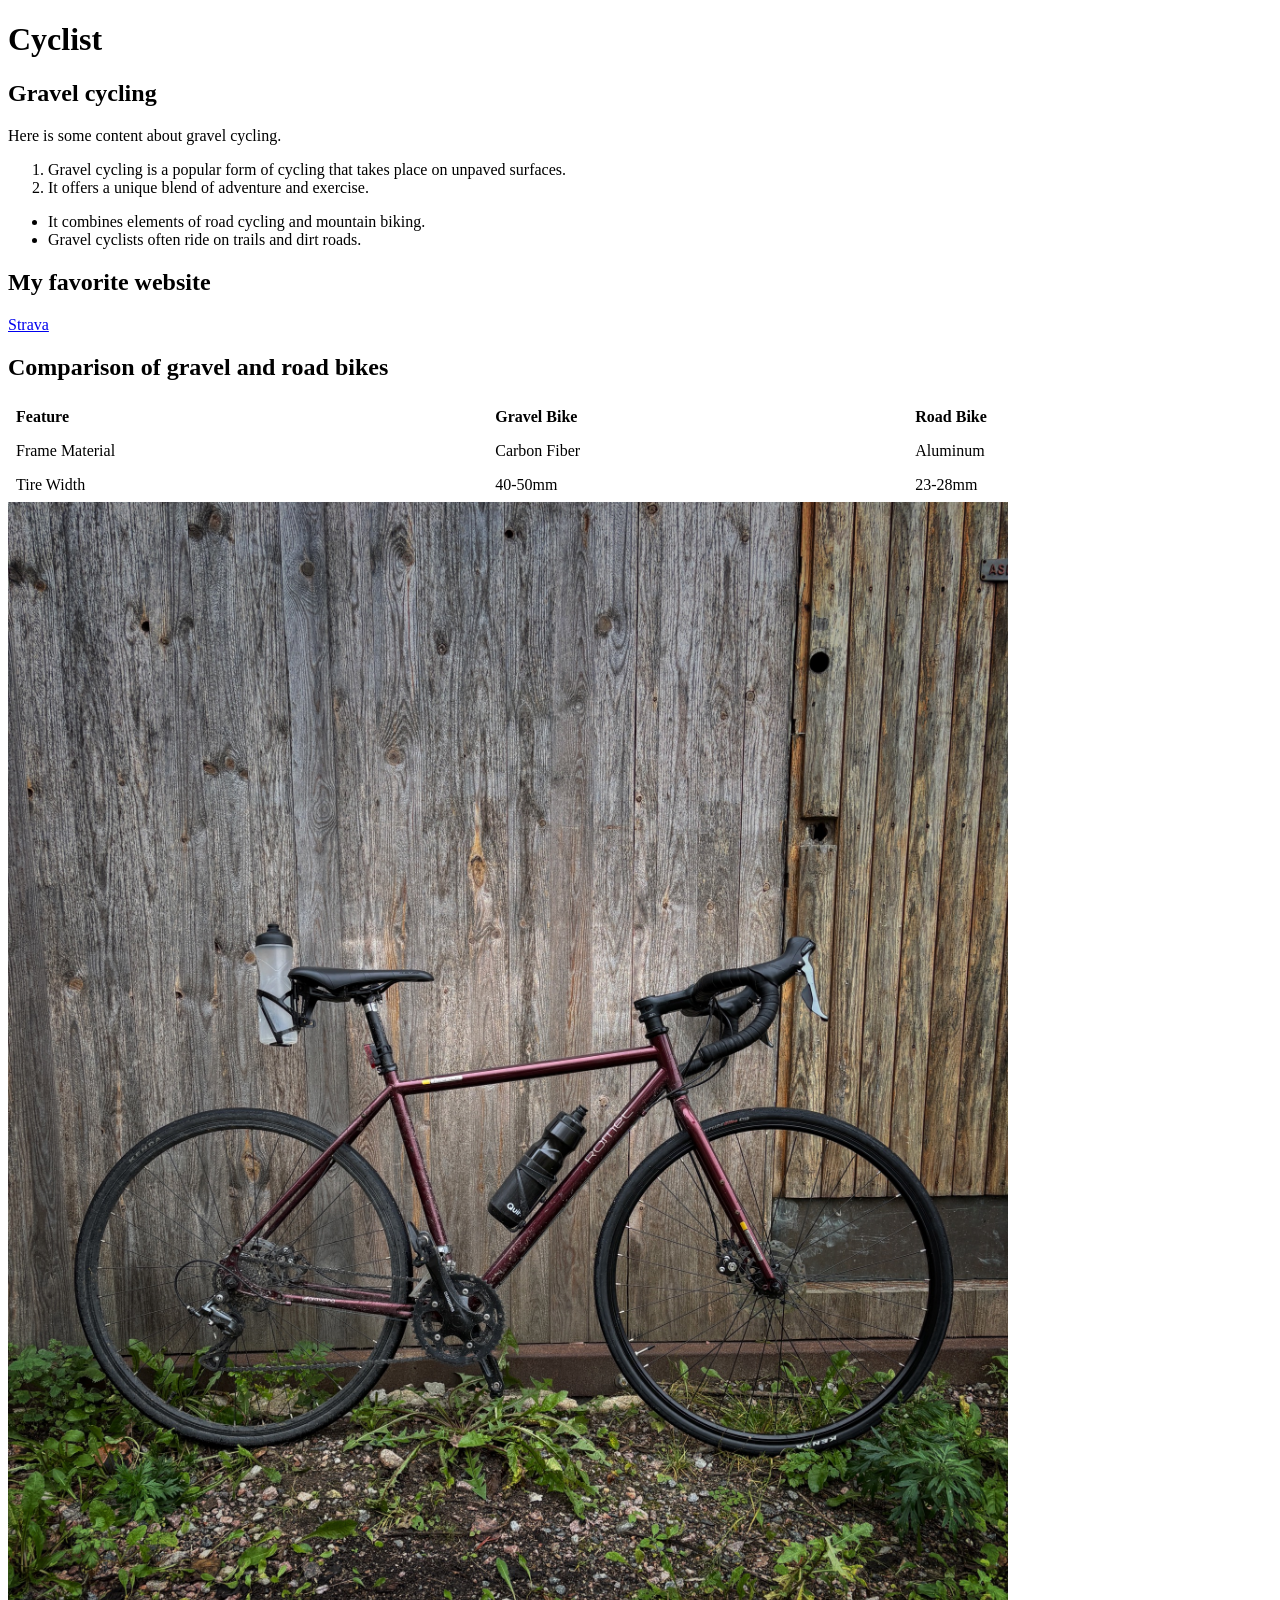
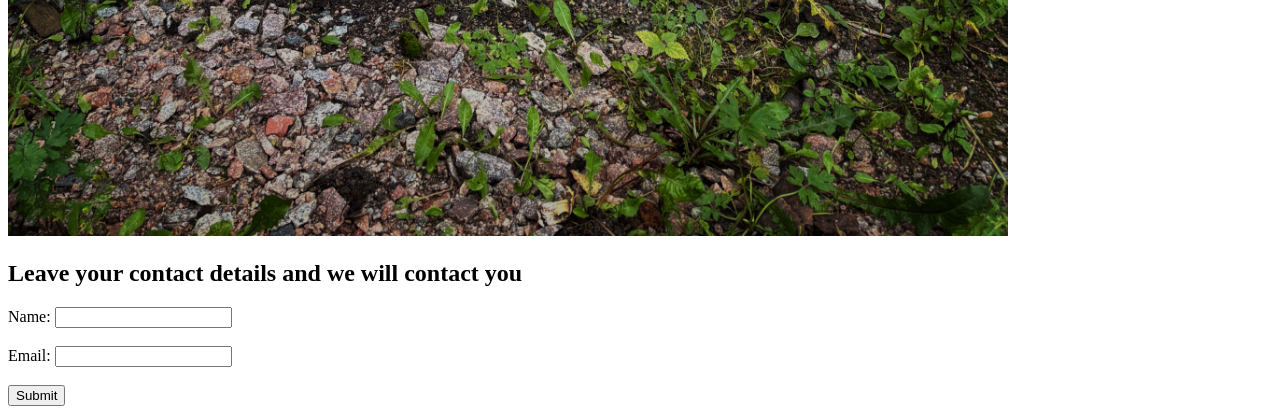
<file: WS_01/index.html>
<!DOCTYPE html>
<html lang="en">
<head>
    <meta charset="UTF-8">
    <meta name="viewport" content="width=device-width, initial-scale=1.0">
    <title>Document</title>
</head>
<body>
  <h1>Cyclist</h1>
  <h2>Gravel cycling</h2>
<p>Here is some content about gravel cycling.</p>
<ol>
    <li>Gravel cycling is a popular form of cycling that takes place on unpaved surfaces.</li>
    <li>It offers a unique blend of adventure and exercise.</li>
</ol>
<ul>
    <li>It combines elements of road cycling and mountain biking.</li>
    <li>Gravel cyclists often ride on trails and dirt roads.</li>
</ul>
<h2>My favorite website</h2>
<p><a href="https://www.strava.com/sports/cycling?utm_source=google&utm_medium=cpc&utm_campaign=&utm_term=strava&utm_content=Brand_Universal&gad_source=1&gad_campaignid=19513243177&gbraid=0AAAAADqMnhBLT_Kis2Fv-dVOvcWPURRJm&gclid=CjwKCAjw0fbWBhBkEiwAwJuQ8efDrOZTyRPo22bMWWx5dCBSoQ58jeVVEqw2ToCwZqdL-88JFl5PYhoCfvkQAvD_BwE" target="_blank">Strava</a></p>
<h2>Comparison of gravel and road bikes</h2>
<table style="border-collapse: collapse; width: 100%;">
    <tr>
        <th style="padding: 8px; text-align: left;">Feature</th>
        <th style="padding: 8px; text-align: left;">Gravel Bike</th>
        <th style="padding: 8px; text-align: left;">Road Bike</th>
    </tr>
    <tr>
        <td style="padding: 8px;">Frame Material</td>
        <td style="padding: 8px;">Carbon Fiber</td>
        <td style="padding: 8px;">Aluminum</td>
    </tr>
    <tr>
        <td style="padding: 8px;">Tire Width</td>
        <td style="padding: 8px;">40-50mm</td>
        <td style="padding: 8px;">23-28mm</td>
    </tr>
</table>
<img src="Mun%20py%C3%B6r%C3%A4.jpg" alt="A gravel bicycle on an unpaved route, illustrating cycling on trails and dirt roads." style="width: 100%; max-width: 1000px; height: auto;">
<h2>Leave your contact details and we will contact you</h2>
<form>
    <label for="name">Name:</label>
    <input type="text" id="name" name="name"><br><br>
    <label for="email">Email:</label>
    <input type="email" id="email" name="email"><br><br>
    <input type="submit" value="Submit">
    </form>
</body>
</html>
</file>
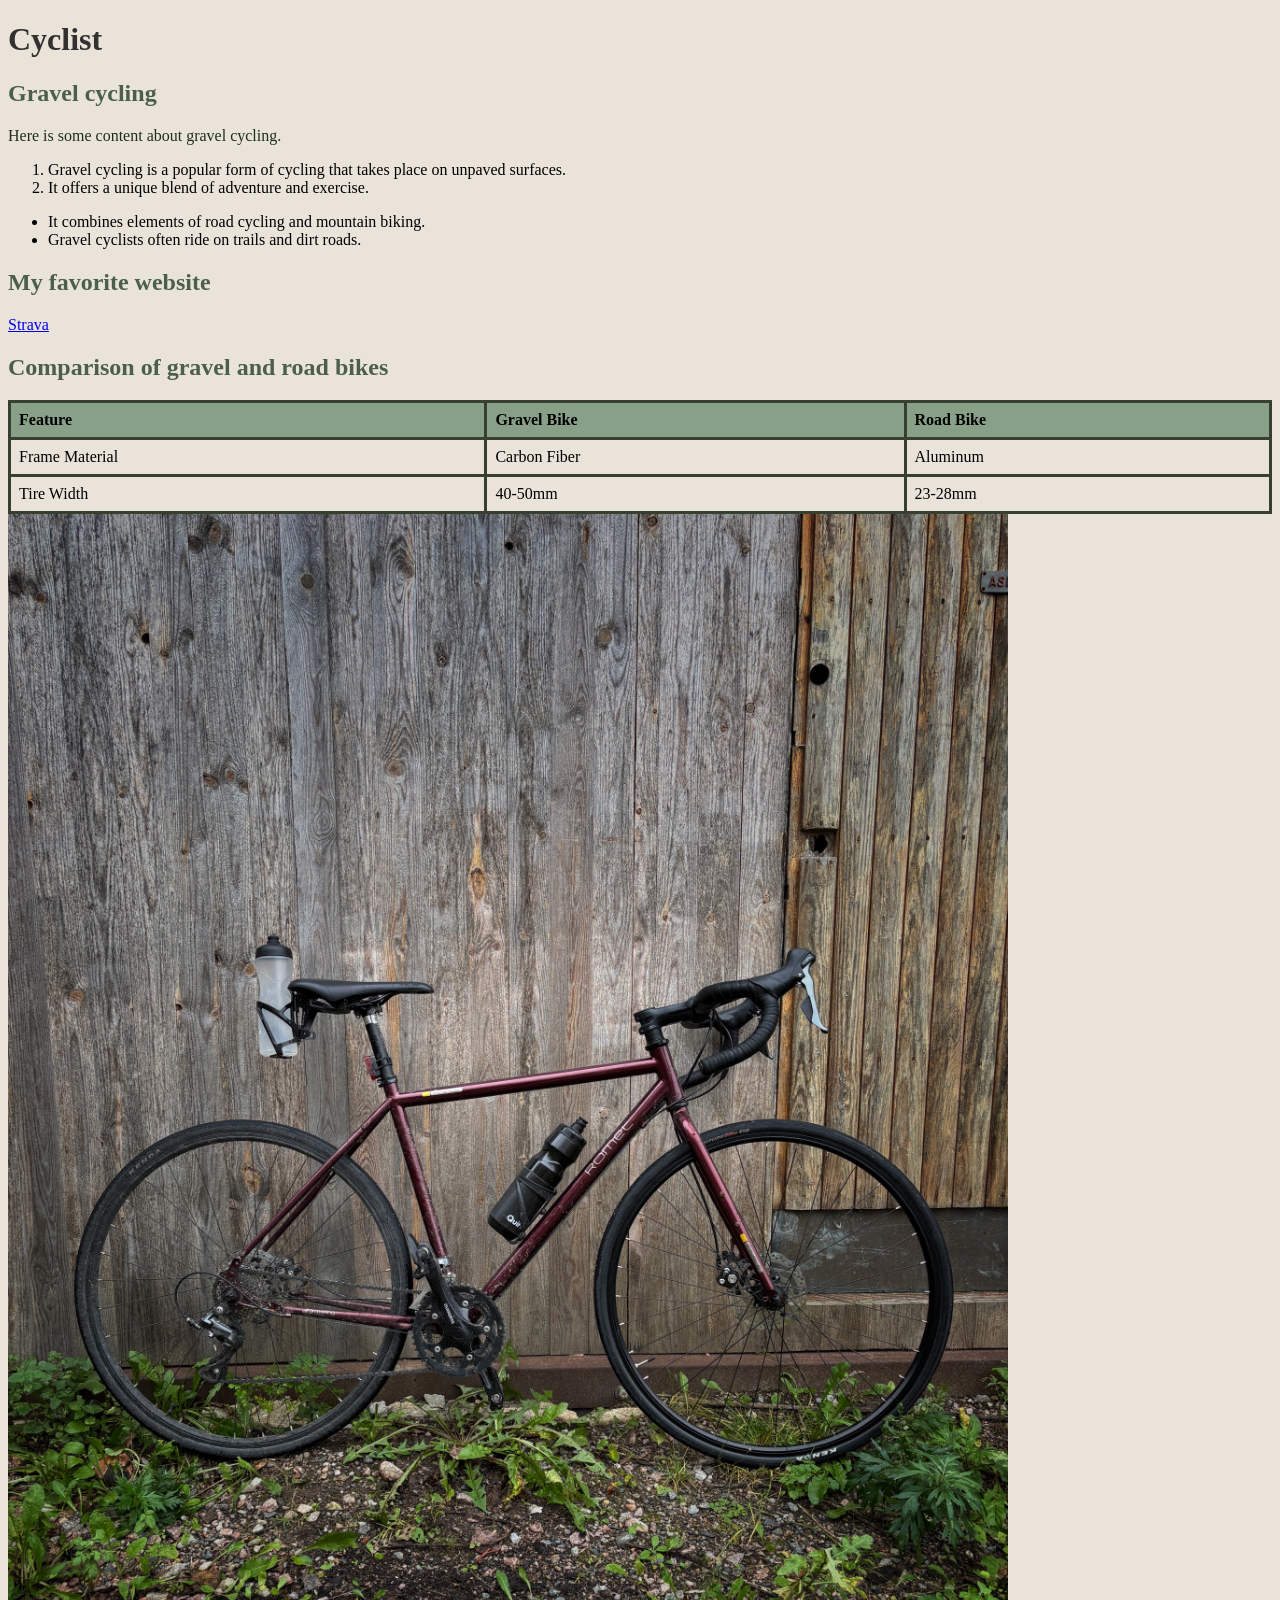
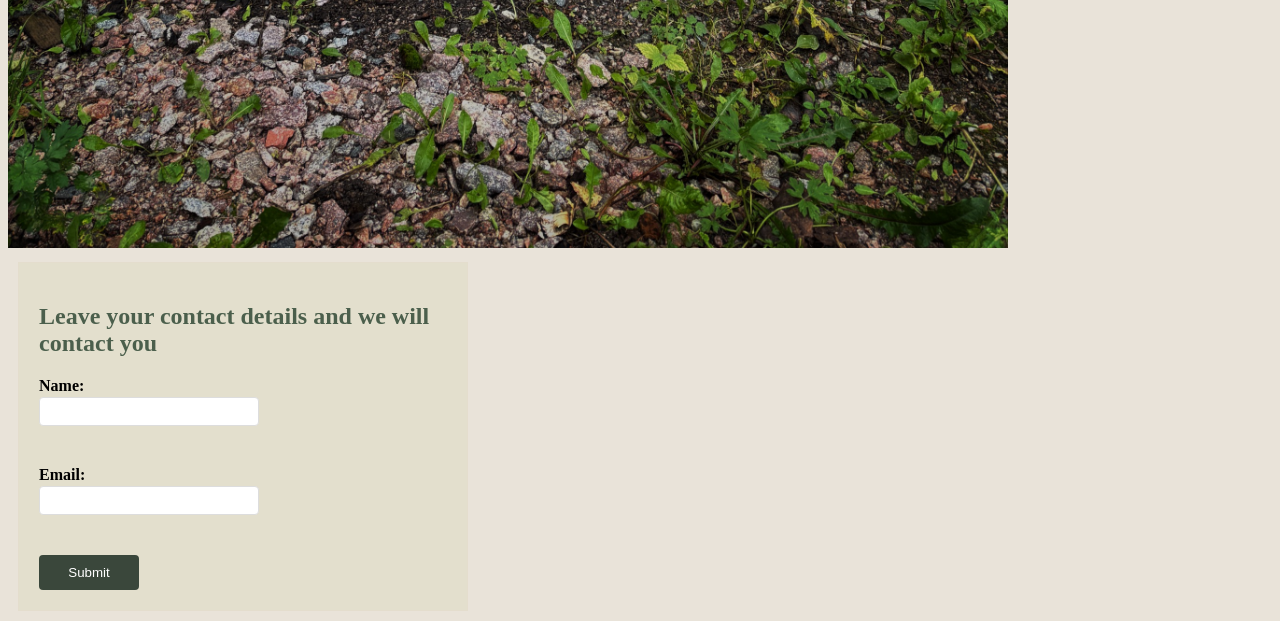
<file: WS_02/index.html>
<!DOCTYPE html>
<html lang="en">
<head>
    <meta charset="UTF-8">
    <meta name="viewport" content="width=device-width, initial-scale=1.0">
    <title>Document</title>
        <link rel="stylesheet" href="styles.css">
    <style>
        h2 {
            color: rgb(75, 95, 76);
        }
    </style>
</head>
<body>
  <h1 style="color: rgb(51, 48, 48);">Cyclist</h1>
  <h2>Gravel cycling</h2>
<p>Here is some content about gravel cycling.</p>
<ol>
    <li>Gravel cycling is a popular form of cycling that takes place on unpaved surfaces.</li>
    <li>It offers a unique blend of adventure and exercise.</li>
</ol>
<ul>
    <li>It combines elements of road cycling and mountain biking.</li>
    <li>Gravel cyclists often ride on trails and dirt roads.</li>
</ul>
<h2>My favorite website</h2>
<p><a href="https://www.strava.com/sports/cycling?utm_source=google&utm_medium=cpc&utm_campaign=&utm_term=strava&utm_content=Brand_Universal&gad_source=1&gad_campaignid=19513243177&gbraid=0AAAAADqMnhBLT_Kis2Fv-dVOvcWPURRJm&gclid=CjwKCAjw0fbWBhBkEiwAwJuQ8efDrOZTyRPo22bMWWx5dCBSoQ58jeVVEqw2ToCwZqdL-88JFl5PYhoCfvkQAvD_BwE" target="_blank">Strava</a></p>
<h2>Comparison of gravel and road bikes</h2>
<table style="border-collapse: collapse; width: 100%;">
    <tr>
        <th style="padding: 8px; text-align: left;">Feature</th>
        <th style="padding: 8px; text-align: left;">Gravel Bike</th>
        <th style="padding: 8px; text-align: left;">Road Bike</th>
    </tr>
    <tr>
        <td style="padding: 8px;">Frame Material</td>
        <td style="padding: 8px;">Carbon Fiber</td>
        <td style="padding: 8px;">Aluminum</td>
    </tr>
    <tr>
        <td style="padding: 8px;">Tire Width</td>
        <td style="padding: 8px;">40-50mm</td>
        <td style="padding: 8px;">23-28mm</td>
    </tr>
</table>
<img src="Mun%20py%C3%B6r%C3%A4.jpg" alt="A gravel bicycle on an unpaved route, illustrating cycling on trails and dirt roads." style="width: 100%; max-width: 1000px; height: auto;">
<div class="content-box">
    <h2>Leave your contact details and we will contact you</h2>
    <form>
        <label for="name">Name:</label>
        <input type="text" id="name" name="name"><br><br>
        <label for="email">Email:</label>
        <input type="email" id="email" name="email"><br><br>
        <input type="submit" value="Submit">
    </form>
</div>
</body>
</html>
</file>
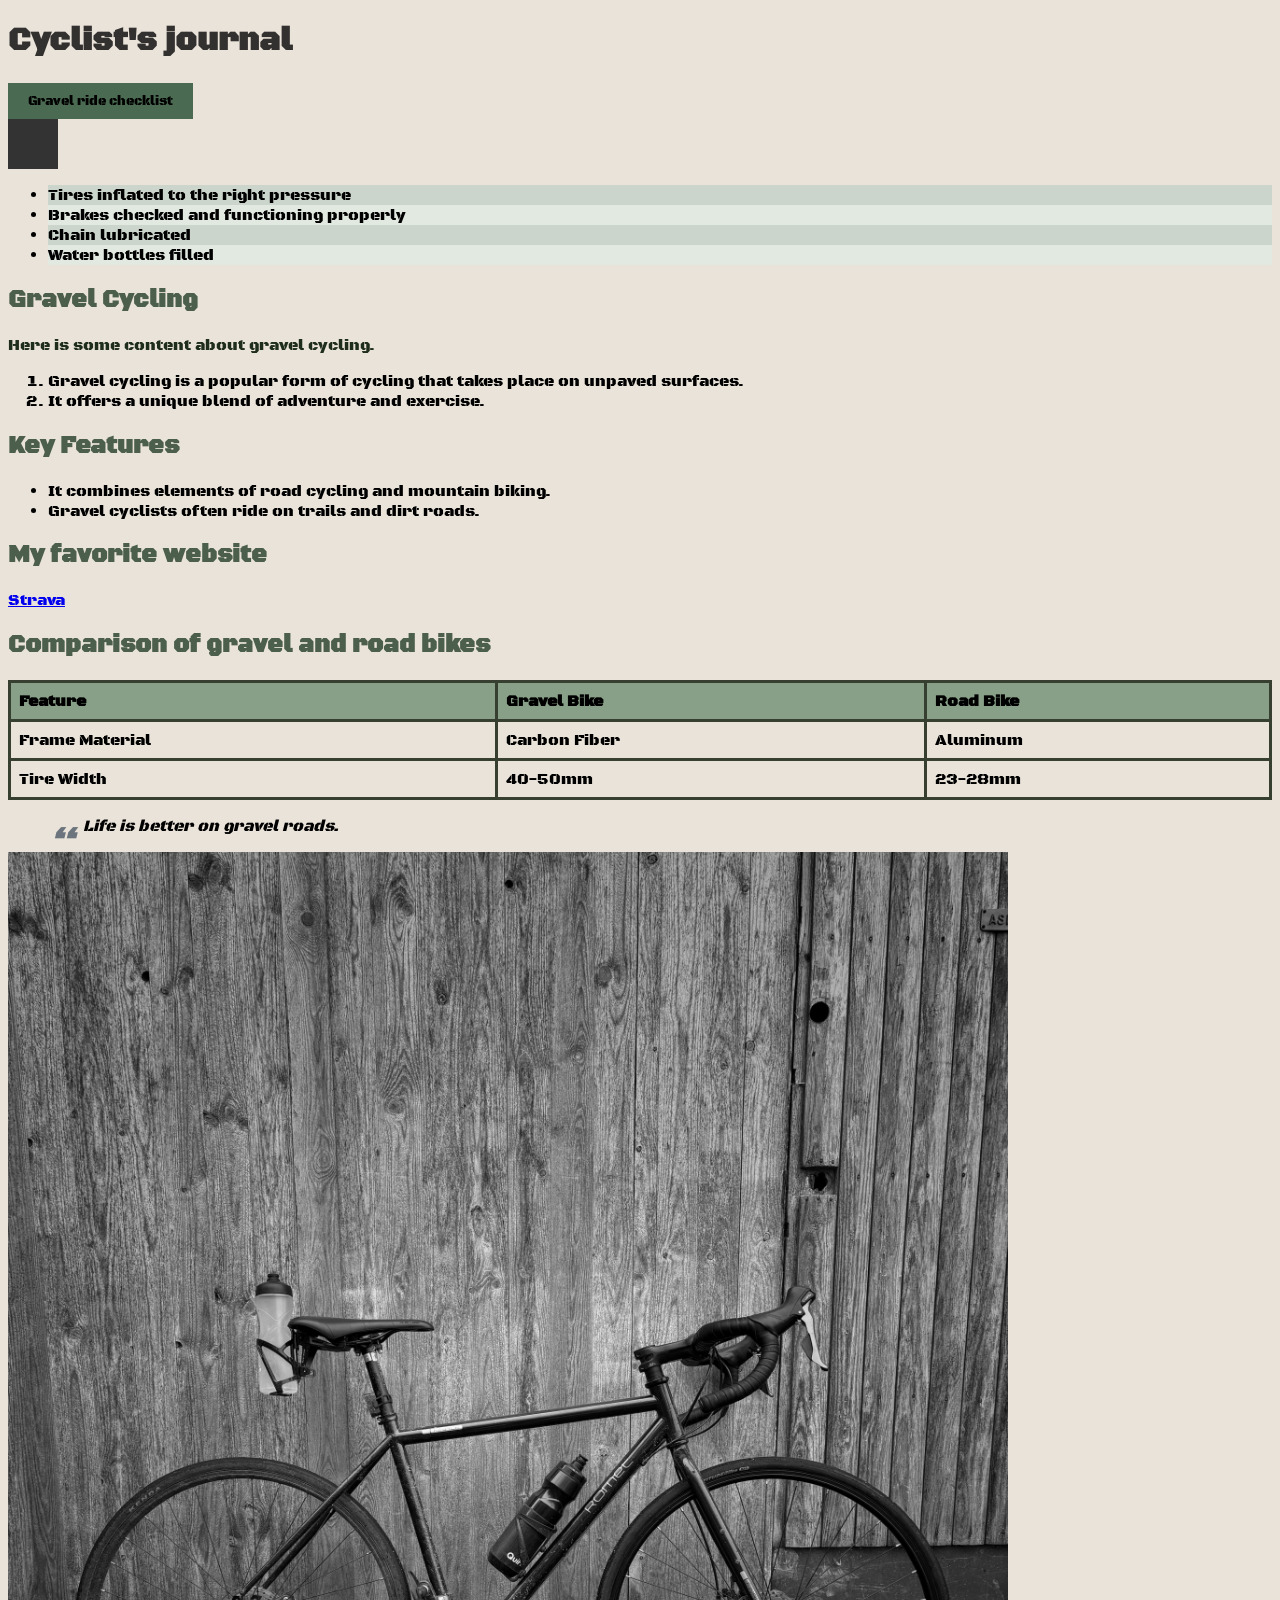
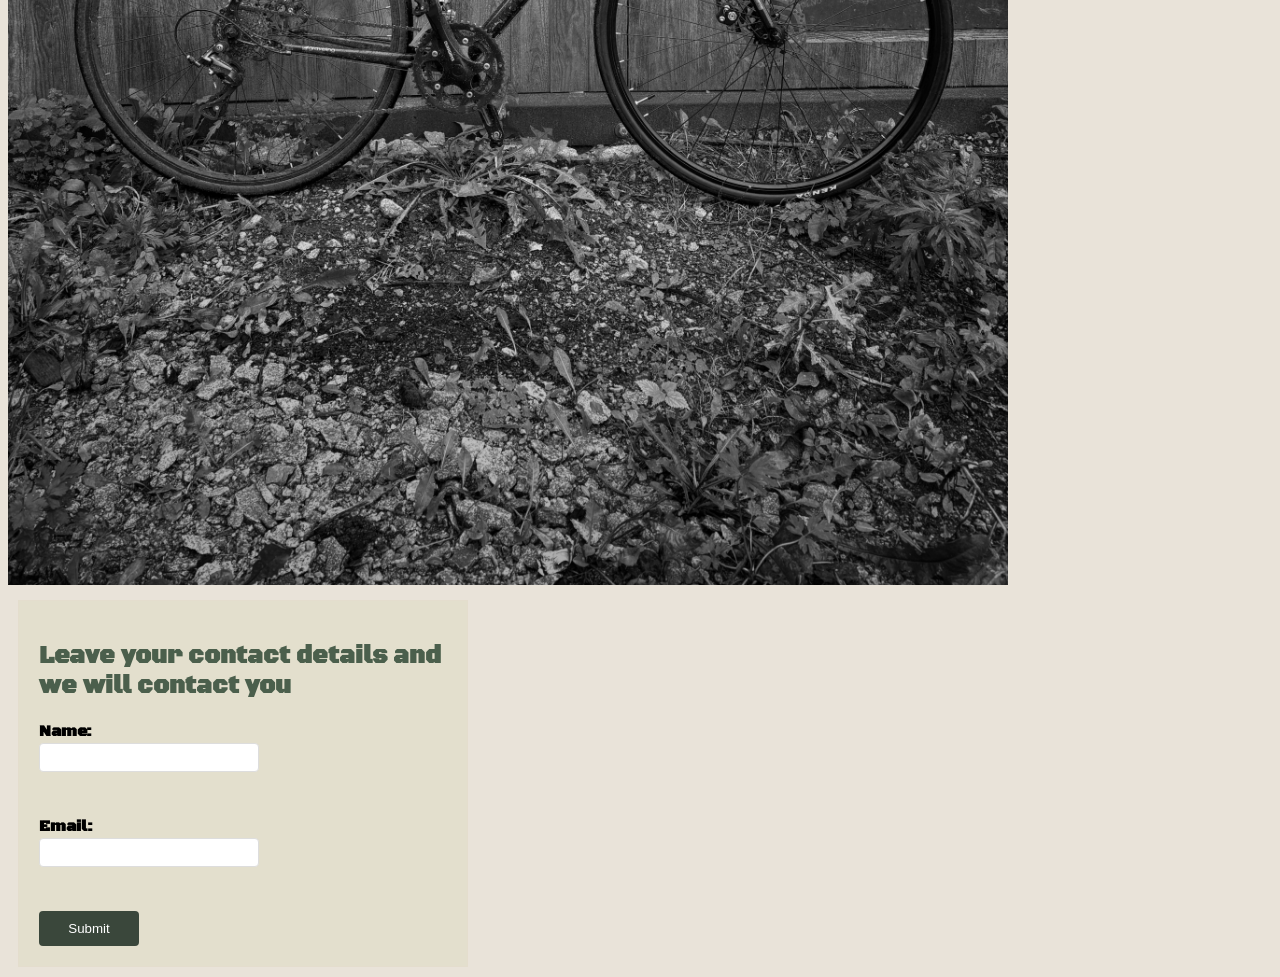
<file: WS_03/index.html>
<!DOCTYPE html>
<html lang="en">
<head>
    <meta charset="UTF-8">
    <meta name="viewport" content="width=device-width, initial-scale=1.0">
    <title>Document</title>
    <link rel="preconnect" href="https://fonts.googleapis.com">
<link rel="preconnect" href="https://fonts.gstatic.com" crossorigin>
<link href="https://fonts.googleapis.com/css2?family=Black+Ops+One&display=swap" rel="stylesheet">
        <link rel="stylesheet" href="styles.css">
    <style>
        h2 {
            color: rgb(75, 95, 76);
        }
    </style>
</head>
<body>
  <h1 style="color: rgb(51, 48, 48);">Cyclist's journal</h1>
      <button class="transition-button">Gravel ride checklist</button>
    <div class="animation-box"></div>
    <ul class="pseudo-list">
        <li>Tires inflated to the right pressure</li>
        <li>Brakes checked and functioning properly</li>
        <li>Chain lubricated</li>
        <li>Water bottles filled</li>
      </ul>
  <h2>Gravel Cycling</h2>
<p>Here is some content about gravel cycling.</p>
<ol>
    <li>Gravel cycling is a popular form of cycling that takes place on unpaved surfaces.</li>
    <li>It offers a unique blend of adventure and exercise.</li>
</ol>
<h2>Key Features</h2>
<ul>
    <li>It combines elements of road cycling and mountain biking.</li>
    <li>Gravel cyclists often ride on trails and dirt roads.</li>
</ul>
<h2>My favorite website</h2>
<p><a href="https://www.strava.com/sports/cycling?utm_source=google&utm_medium=cpc&utm_campaign=&utm_term=strava&utm_content=Brand_Universal&gad_source=1&gad_campaignid=19513243177&gbraid=0AAAAADqMnhBLT_Kis2Fv-dVOvcWPURRJm&gclid=CjwKCAjw0fbWBhBkEiwAwJuQ8efDrOZTyRPo22bMWWx5dCBSoQ58jeVVEqw2ToCwZqdL-88JFl5PYhoCfvkQAvD_BwE" target="_blank">Strava</a></p>
<h2>Comparison of gravel and road bikes</h2>
<table style="border-collapse: collapse; width: 100%;">
    <tr>
        <th style="padding: 8px; text-align: left;">Feature</th>
        <th style="padding: 8px; text-align: left;">Gravel Bike</th>
        <th style="padding: 8px; text-align: left;">Road Bike</th>
    </tr>
    <tr>
        <td style="padding: 8px;">Frame Material</td>
        <td style="padding: 8px;">Carbon Fiber</td>
        <td style="padding: 8px;">Aluminum</td>
    </tr>
    <tr>
        <td style="padding: 8px;">Tire Width</td>
        <td style="padding: 8px;">40-50mm</td>
        <td style="padding: 8px;">23-28mm</td>
    </tr>
</table>
<blockquote class="quote">
        Life is better on gravel roads.
      </blockquote>
<img src="Mun%20py%C3%B6r%C3%A4.jpg" alt="A gravel bicycle on an unpaved route, illustrating cycling on trails and dirt roads." class="filter-image" style="width: 100%; max-width: 1000px; height: auto;">
<div class="content-box">
    <h2>Leave your contact details and we will contact you</h2>
    <form>
        <label for="name">Name:</label>
        <input type="text" id="name" name="name"><br><br>
        <label for="email">Email:</label>
        <input type="email" id="email" name="email"><br><br>
        <input type="submit" value="Submit">
    </form>
</div>
</body>
</html>
</file>
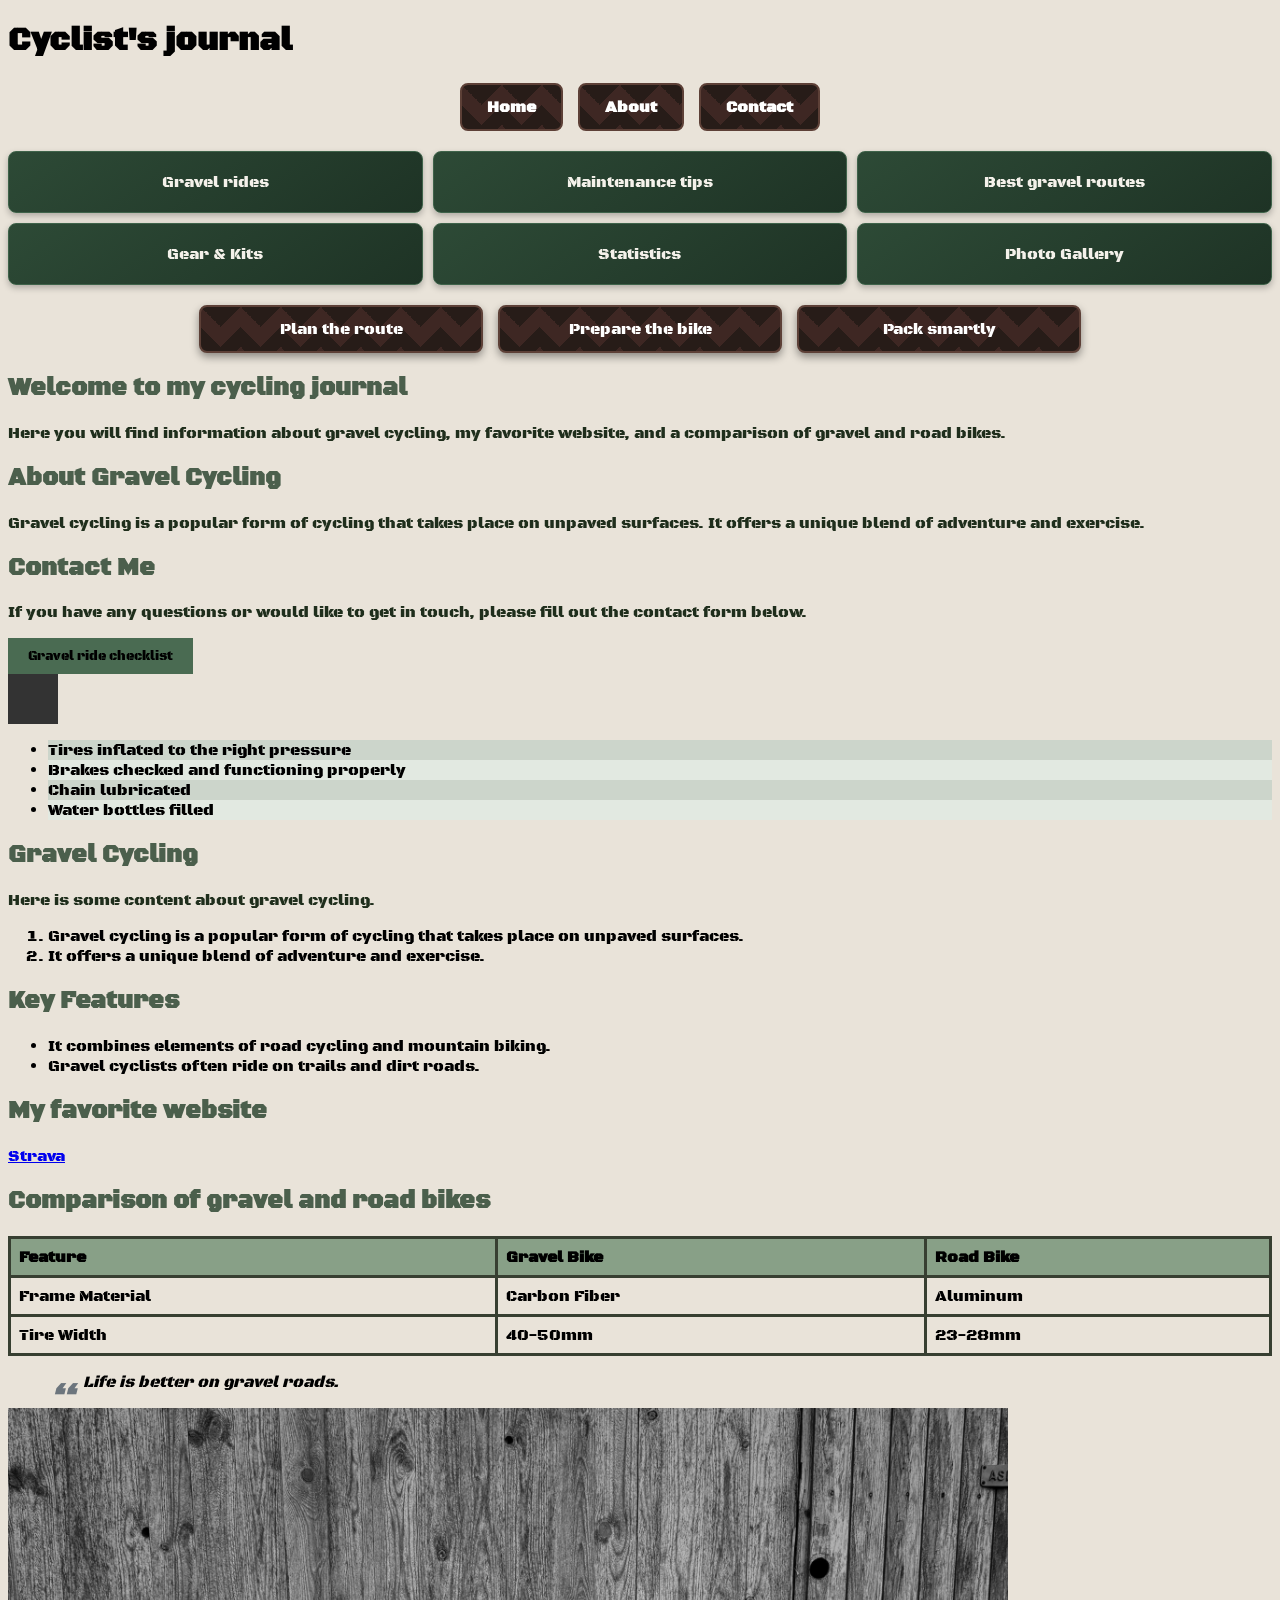
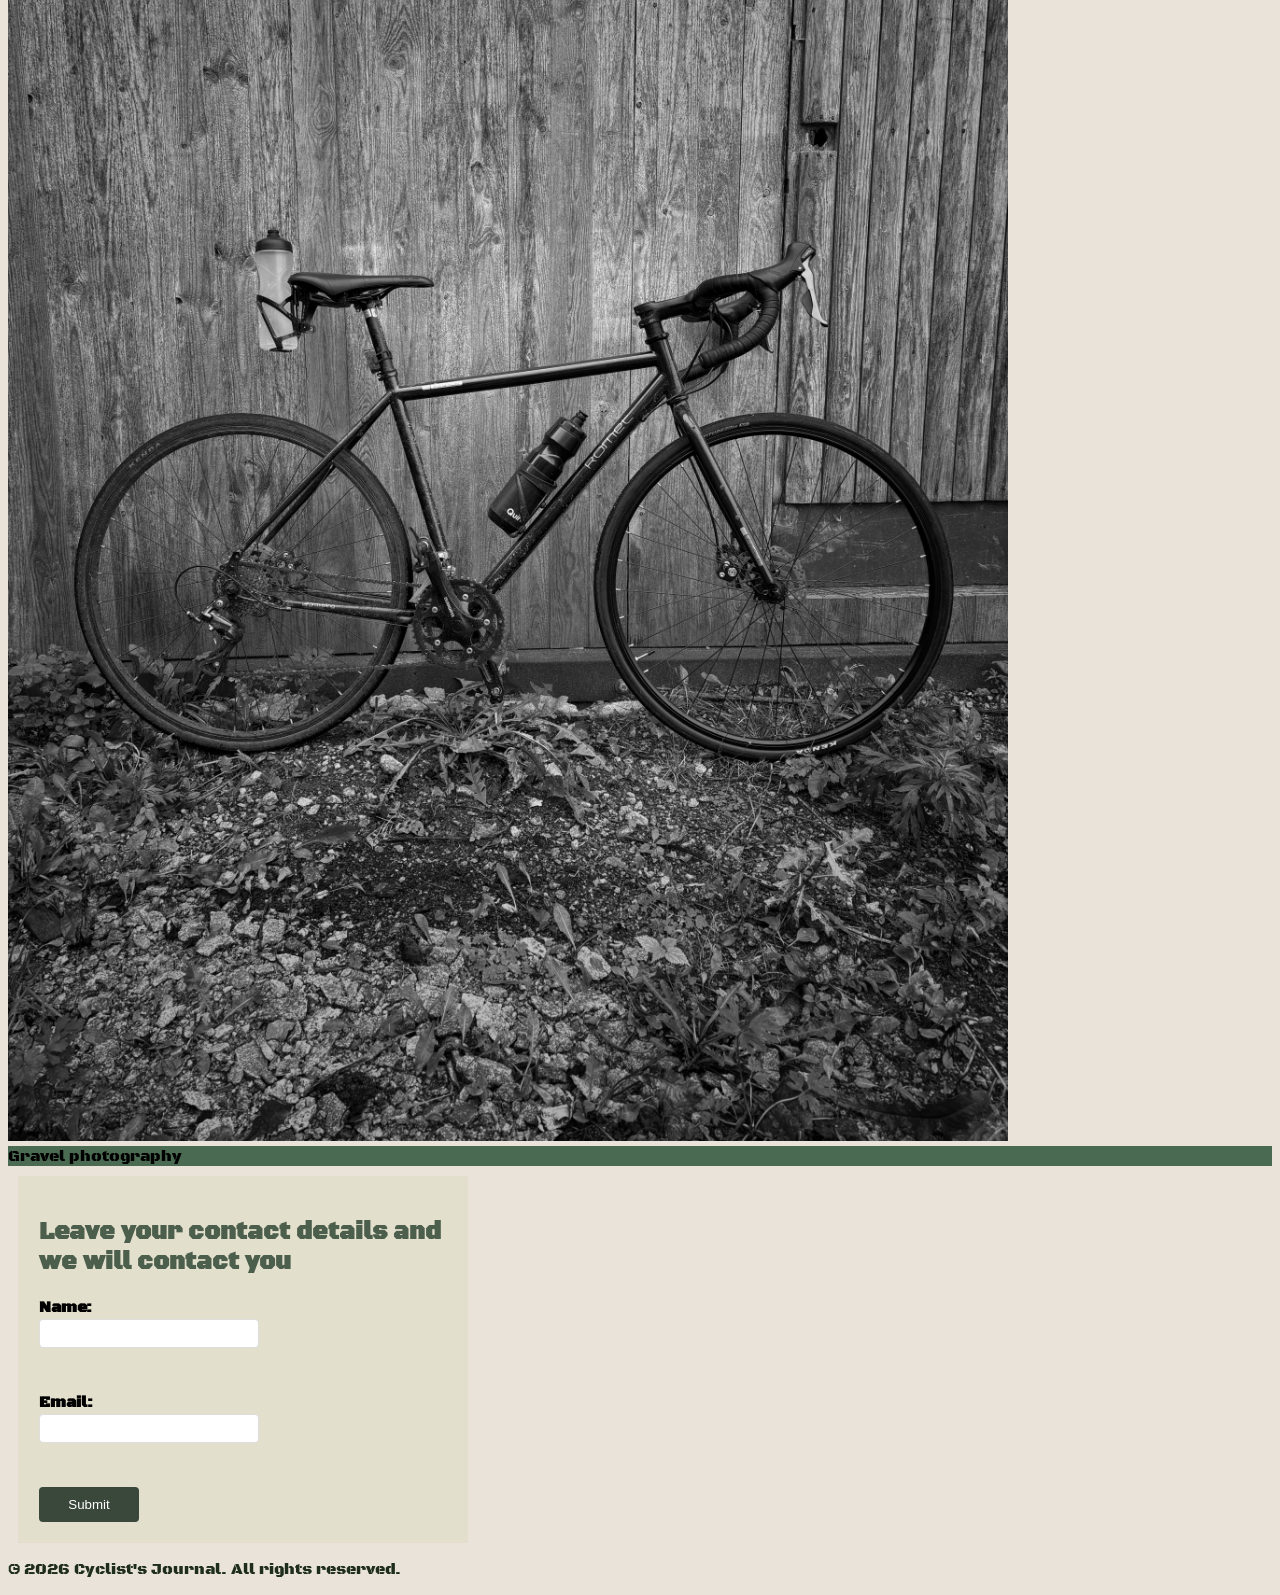
<file: WS_04/index.html>
<!DOCTYPE html>
<html lang="en">
<head>
    <meta charset="UTF-8">
    <meta name="viewport" content="width=device-width, initial-scale=1.0">
    <title>Document</title>
    <link rel="preconnect" href="https://fonts.googleapis.com">
<link rel="preconnect" href="https://fonts.gstatic.com" crossorigin>
<link href="https://fonts.googleapis.com/css2?family=Black+Ops+One&display=swap" rel="stylesheet">
        <link rel="stylesheet" href="styles.css">
    <style>
        h2 {
            color: rgb(75, 95, 76);
        }
    </style>
</head>
<body>
    <header>
        <h1>Cyclist's journal</h1>
        <nav>
            <ul>
                <li><a href="#home">Home</a></li>
                <li><a href="#about">About</a></li>
                <li><a href="#contact">Contact</a></li>
            </ul>
        </nav>
    </header>
    <main>
        <div class="grid-container">
  <div class="grid-item">Gravel rides</div>
  <div class="grid-item">Maintenance tips</div>
  <div class="grid-item">Best gravel routes</div>
  <div class="grid-item">Gear & Kits</div>
  <div class="grid-item">Statistics</div>
  <div class="grid-item">Photo Gallery</div>
</div>
<div class="flex-container">
  <div class="box">Plan the route</div>
  <div class="box">Prepare the bike</div>
  <div class="box">Pack smartly</div>
</div>
        <section id="home">
            <h2>Welcome to my cycling journal</h2>
            <p>Here you will find information about gravel cycling, my favorite website, and a comparison of gravel and road bikes.</p>
        </section>
        <section id="about">
            <h2>About Gravel Cycling</h2>
            <p>Gravel cycling is a popular form of cycling that takes place on unpaved surfaces. It offers a unique blend of adventure and exercise.</p>
        </section>
        <section id="contact">
            <h2>Contact Me</h2>
            <p>If you have any questions or would like to get in touch, please fill out the contact form below.</p>
        </section>
      <button class="transition-button">Gravel ride checklist</button>
    <div class="animation-box"></div>
    <ul class="pseudo-list">
        <li>Tires inflated to the right pressure</li>
        <li>Brakes checked and functioning properly</li>
        <li>Chain lubricated</li>
        <li>Water bottles filled</li>
      </ul>
  <h2>Gravel Cycling</h2>
<p>Here is some content about gravel cycling.</p>
<ol>
    <li>Gravel cycling is a popular form of cycling that takes place on unpaved surfaces.</li>
    <li>It offers a unique blend of adventure and exercise.</li>
</ol>
<h2>Key Features</h2>
<ul>
    <li>It combines elements of road cycling and mountain biking.</li>
    <li>Gravel cyclists often ride on trails and dirt roads.</li>
</ul>
<h2>My favorite website</h2>
<p><a href="https://www.strava.com/sports/cycling?utm_source=google&utm_medium=cpc&utm_campaign=&utm_term=strava&utm_content=Brand_Universal&gad_source=1&gad_campaignid=19513243177&gbraid=0AAAAADqMnhBLT_Kis2Fv-dVOvcWPURRJm&gclid=CjwKCAjw0fbWBhBkEiwAwJuQ8efDrOZTyRPo22bMWWx5dCBSoQ58jeVVEqw2ToCwZqdL-88JFl5PYhoCfvkQAvD_BwE" target="_blank">Strava</a></p>
<h2>Comparison of gravel and road bikes</h2>
<table style="border-collapse: collapse; width: 100%;">
    <tr>
        <th style="padding: 8px; text-align: left;">Feature</th>
        <th style="padding: 8px; text-align: left;">Gravel Bike</th>
        <th style="padding: 8px; text-align: left;">Road Bike</th>
    </tr>
    <tr>
        <td style="padding: 8px;">Frame Material</td>
        <td style="padding: 8px;">Carbon Fiber</td>
        <td style="padding: 8px;">Aluminum</td>
    </tr>
    <tr>
        <td style="padding: 8px;">Tire Width</td>
        <td style="padding: 8px;">40-50mm</td>
        <td style="padding: 8px;">23-28mm</td>
    </tr>
</table>
<blockquote class="quote">
        Life is better on gravel roads.
      </blockquote>
<img src="Mun%20py%C3%B6r%C3%A4.jpg" alt="A gravel bicycle on an unpaved route, illustrating cycling on trails and dirt roads." class="filter-image" style="width: 100%; max-width: 1000px; height: auto;">
<div class="responsive-box">Gravel photography</div>
</main>
<div class="content-box">
    <h2>Leave your contact details and we will contact you</h2>
    <form>
        <label for="name">Name:</label>
        <input type="text" id="name" name="name"><br><br>
        <label for="email">Email:</label>
        <input type="email" id="email" name="email"><br><br>
        <input type="submit" value="Submit">
    </form>
</div>
<footer>
        <p>&copy; 2026 Cyclist's Journal. All rights reserved.</p>
    </footer>
</body>
</html>
</file>
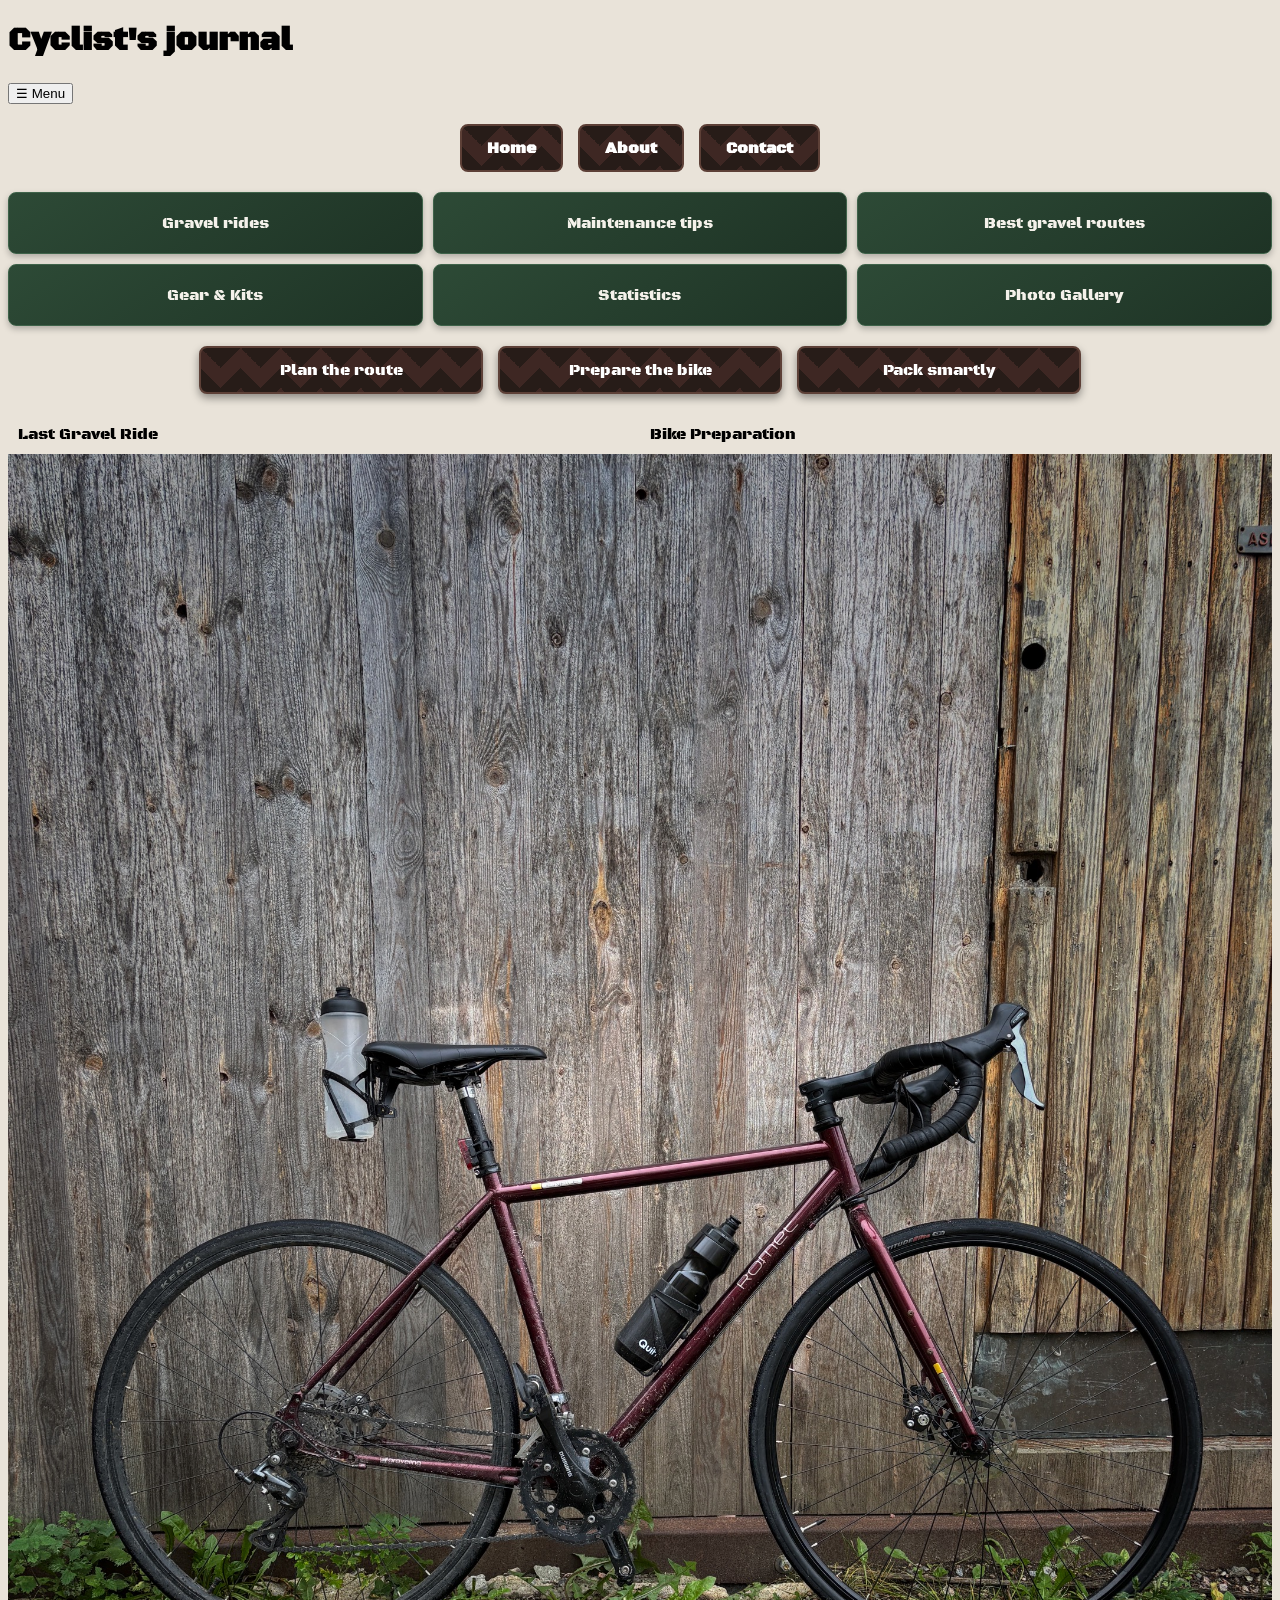
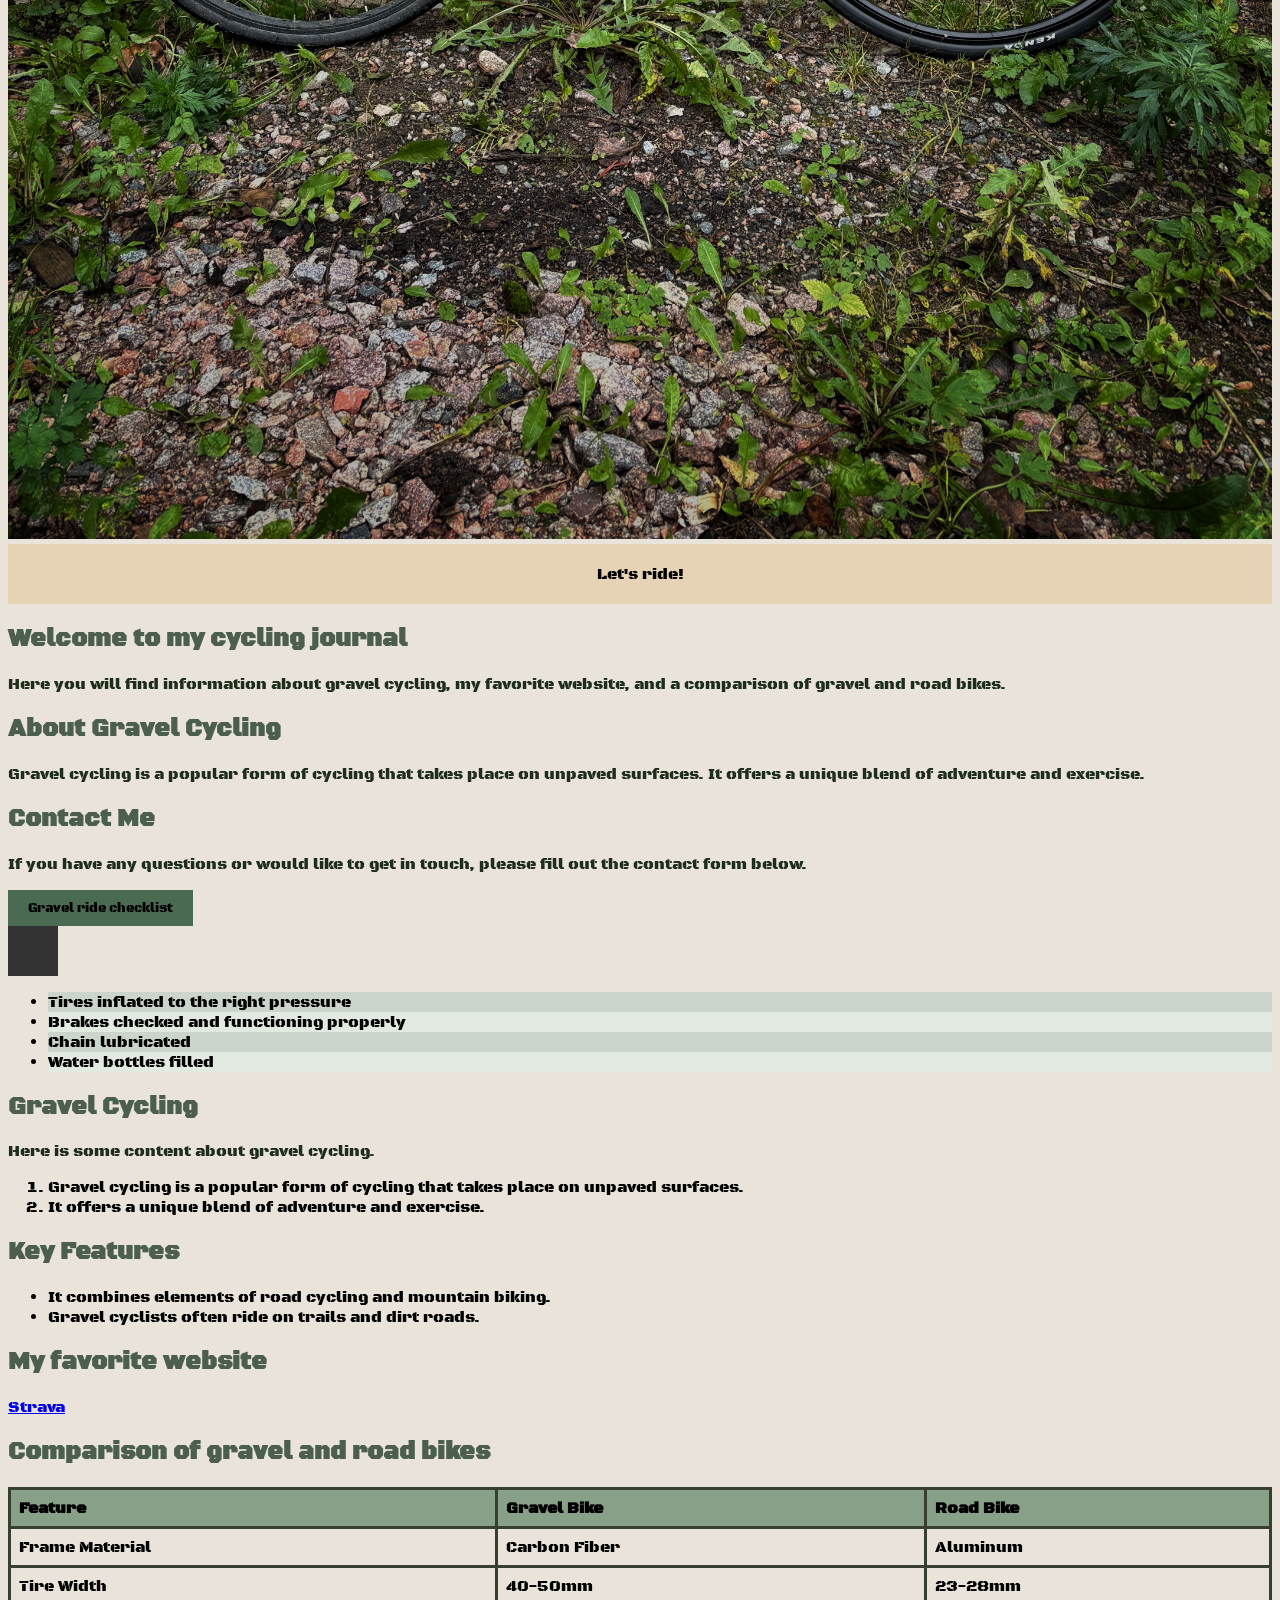
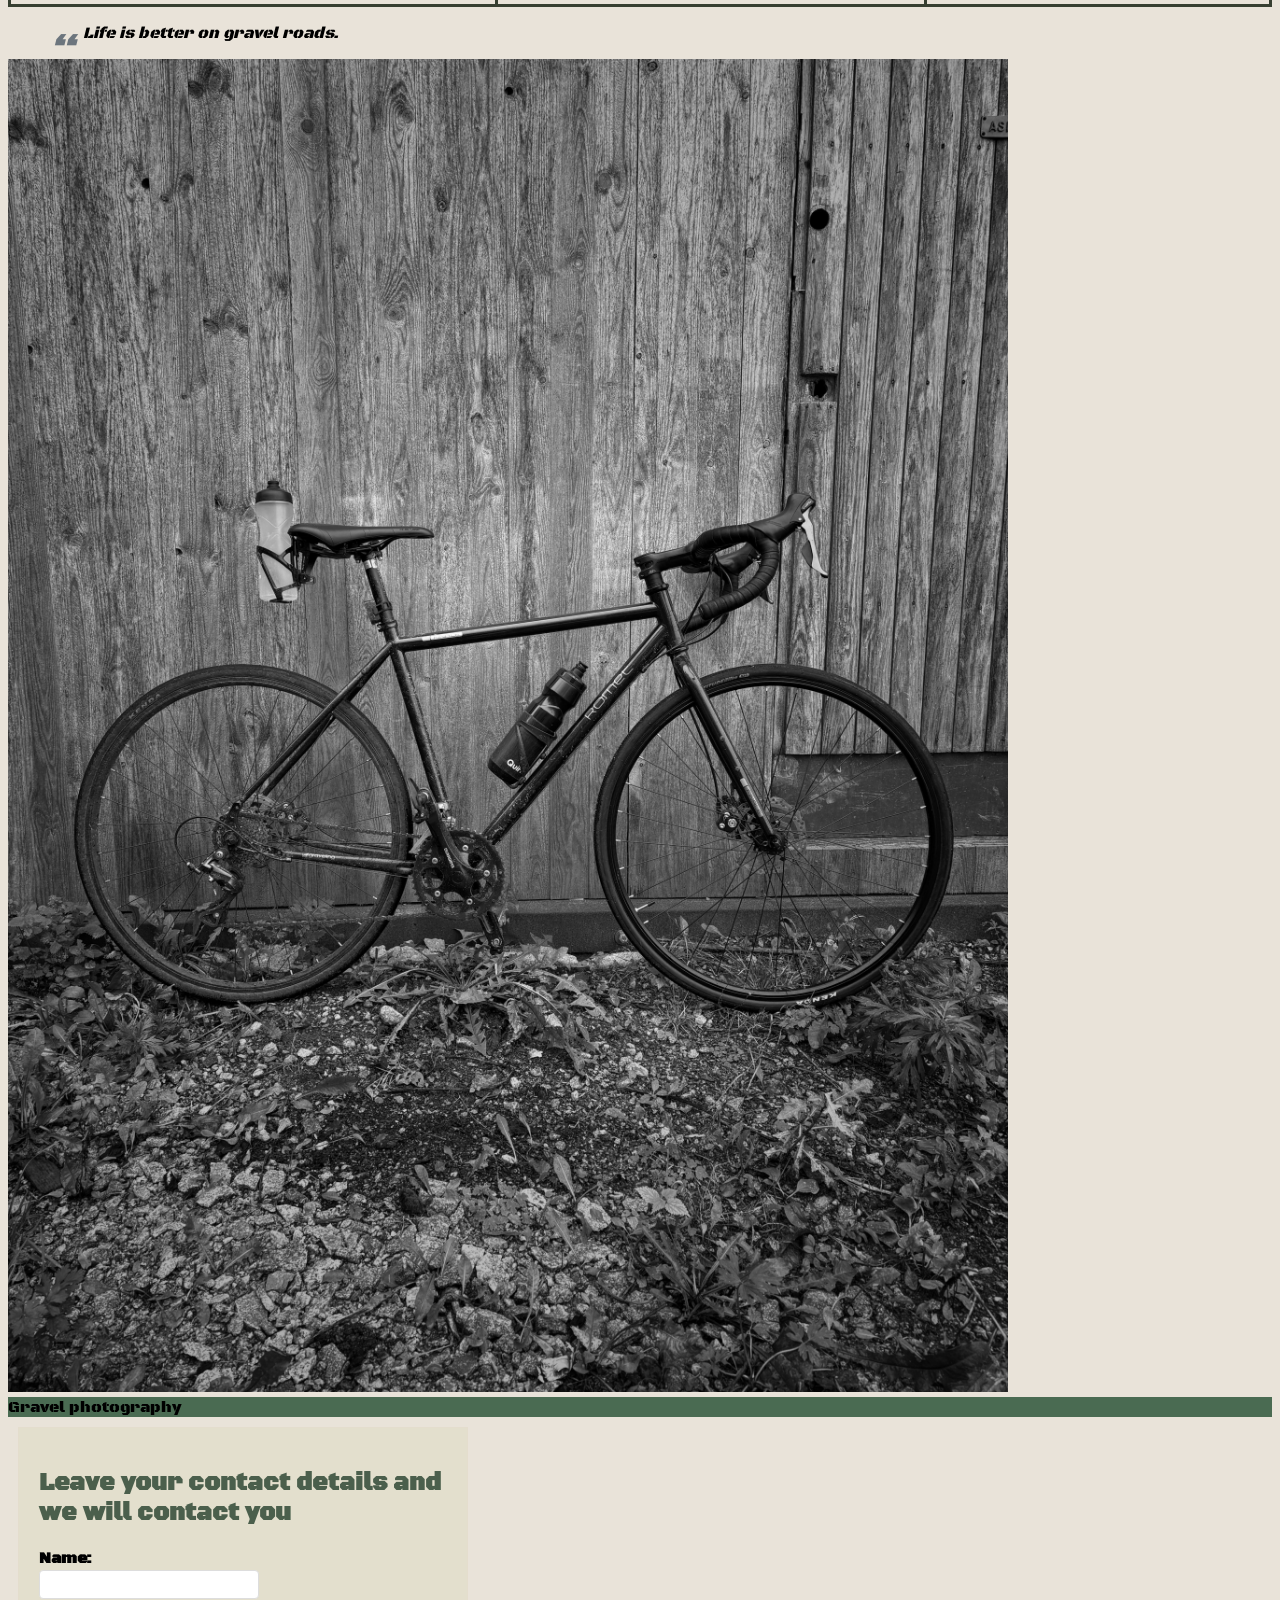
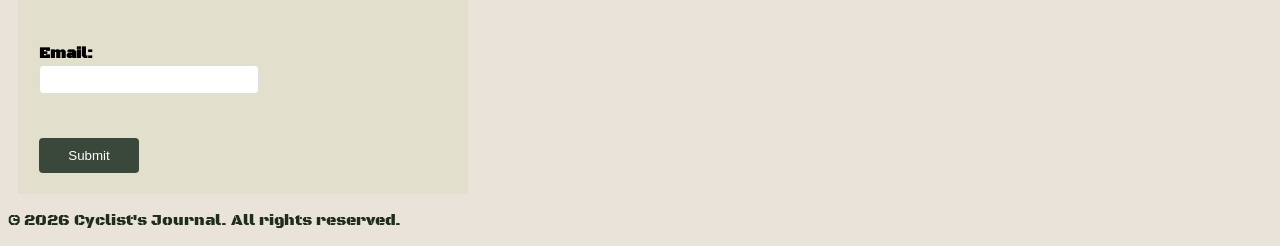
<file: WS_05/index.html>
<!DOCTYPE html>
<html lang="en">
<head>
    <meta charset="UTF-8">
    <meta name="viewport" content="width=device-width, initial-scale=1.0">
    <title>Document</title>
    <link rel="preconnect" href="https://fonts.googleapis.com">
<link rel="preconnect" href="https://fonts.gstatic.com" crossorigin>
<link href="https://fonts.googleapis.com/css2?family=Black+Ops+One&display=swap" rel="stylesheet">
        <link rel="stylesheet" href="styles.css">
    <style>
        h2 {
            color: rgb(75, 95, 76);
        }
    </style>
</head>
<body>
    <header>
        <h1>Cyclist's journal</h1>
    </header>
    <main>
           <nav class="responsive-nav"> <button class="menu-toggle">☰ Menu</button>
      <ul class="nav-list">
        <li><a href="#">Home</a></li>
        <li><a href="#">About</a></li>
        <li><a href="#">Contact</a></li>
      </ul>
    </nav>
        <div class="grid-container">
  <div class="grid-item">Gravel rides</div>
  <div class="grid-item">Maintenance tips</div>
  <div class="grid-item">Best gravel routes</div>
  <div class="grid-item">Gear & Kits</div>
  <div class="grid-item">Statistics</div>
  <div class="grid-item">Photo Gallery</div>
</div>
<div class="flex-container">
  <div class="box">Plan the route</div>
  <div class="box">Prepare the bike</div>
  <div class="box">Pack smartly</div>
</div>
<div class="responsive-container">
      <div class="column">Last Gravel Ride</div>
      <div class="column">Bike Preparation</div>
    </div>
    <img src="Mun pyörä.jpg" alt="Responsive Image" class="responsive-image">
    <div class="media-query-box">Let's ride!</div>
        <section id="home">
            <h2>Welcome to my cycling journal</h2>
            <p>Here you will find information about gravel cycling, my favorite website, and a comparison of gravel and road bikes.</p>
        </section>
        <section id="about">
            <h2>About Gravel Cycling</h2>
            <p>Gravel cycling is a popular form of cycling that takes place on unpaved surfaces. It offers a unique blend of adventure and exercise.</p>
        </section>
        <section id="contact">
            <h2>Contact Me</h2>
            <p>If you have any questions or would like to get in touch, please fill out the contact form below.</p>
        </section>
      <button class="transition-button">Gravel ride checklist</button>
    <div class="animation-box"></div>
    <ul class="pseudo-list">
        <li>Tires inflated to the right pressure</li>
        <li>Brakes checked and functioning properly</li>
        <li>Chain lubricated</li>
        <li>Water bottles filled</li>
      </ul>
  <h2>Gravel Cycling</h2>
<p>Here is some content about gravel cycling.</p>
<ol>
    <li>Gravel cycling is a popular form of cycling that takes place on unpaved surfaces.</li>
    <li>It offers a unique blend of adventure and exercise.</li>
</ol>
<h2>Key Features</h2>
<ul>
    <li>It combines elements of road cycling and mountain biking.</li>
    <li>Gravel cyclists often ride on trails and dirt roads.</li>
</ul>
<h2>My favorite website</h2>
<p><a href="https://www.strava.com/sports/cycling?utm_source=google&utm_medium=cpc&utm_campaign=&utm_term=strava&utm_content=Brand_Universal&gad_source=1&gad_campaignid=19513243177&gbraid=0AAAAADqMnhBLT_Kis2Fv-dVOvcWPURRJm&gclid=CjwKCAjw0fbWBhBkEiwAwJuQ8efDrOZTyRPo22bMWWx5dCBSoQ58jeVVEqw2ToCwZqdL-88JFl5PYhoCfvkQAvD_BwE" target="_blank">Strava</a></p>
<h2>Comparison of gravel and road bikes</h2>
<table style="border-collapse: collapse; width: 100%;">
    <tr>
        <th style="padding: 8px; text-align: left;">Feature</th>
        <th style="padding: 8px; text-align: left;">Gravel Bike</th>
        <th style="padding: 8px; text-align: left;">Road Bike</th>
    </tr>
    <tr>
        <td style="padding: 8px;">Frame Material</td>
        <td style="padding: 8px;">Carbon Fiber</td>
        <td style="padding: 8px;">Aluminum</td>
    </tr>
    <tr>
        <td style="padding: 8px;">Tire Width</td>
        <td style="padding: 8px;">40-50mm</td>
        <td style="padding: 8px;">23-28mm</td>
    </tr>
</table>
<blockquote class="quote">
        Life is better on gravel roads.
      </blockquote>
<img src="Mun%20py%C3%B6r%C3%A4.jpg" alt="A gravel bicycle on an unpaved route, illustrating cycling on trails and dirt roads." class="filter-image" style="width: 100%; max-width: 1000px; height: auto;">
<div class="responsive-box">Gravel photography</div>
</main>
<div class="content-box">
    <h2>Leave your contact details and we will contact you</h2>
    <form>
        <label for="name">Name:</label>
        <input type="text" id="name" name="name"><br><br>
        <label for="email">Email:</label>
        <input type="email" id="email" name="email"><br><br>
        <input type="submit" value="Submit">
    </form>
</div>
<footer>
        <p>&copy; 2026 Cyclist's Journal. All rights reserved.</p>
    </footer>
</body>
</html>
</file>
<file: WS_02/styles.css>
p {
      color: rgb(31, 46, 28);
    }
    
    body {
      background-color: rgba(231, 224, 213, 0.885);
    }
    
    h1 {
      font-size: 2em;
    }
    .content-box {
  margin: 10px;
  padding: 20px;
  background-color: #e2dfcbca;
  border: 1px solid #e5ddcece;
  width: 450px;
  max-width: 95%;
  box-sizing: border-box;
}
table {
      width: 100%;
      border-collapse: collapse;
    }
    
    th, td {
      border: 3px solid #373f31;
      padding: 8px;
      text-align: left;
    }
    
    th {
      background-color: #88a087;
    }
    
    form {
      display: flex;
      flex-direction: column;
      gap: 2px;
    }
    
    label {
      font-weight: bold;
    }
    
    input[type="text"], input[type="email"] {
      padding: 6px;
      border: 1px solid #ddd;
      border-radius: 4px;
      width: 220px;
      box-sizing: border-box;
    }
    
    input[type="submit"] {
      background-color: #3a473b;
      color: white;
      padding: 10px;
      border: none;
      border-radius: 4px;
      cursor: pointer;
      width: 100px;
    }
    
    input[type="submit"]:hover {
      background-color: #3d543e;
    }
</file>
<file: WS_03/styles.css>
p {
      color: rgb(31, 46, 28);
    }
    
    body {
      background-color: rgba(231, 224, 213, 0.885);
      font-family: 'Black Ops One', cursive;
    }
    
    h1 {
      font-size: 2em;
    }
    .content-box {
  margin: 10px;
  padding: 20px;
  background-color: #e2dfcbca;
  border: 1px solid #e5ddcece;
  width: 450px;
  max-width: 95%;
  box-sizing: border-box;
}
table {
      width: 100%;
      border-collapse: collapse;
    }
    
    th, td {
      border: 3px solid #373f31;
      padding: 8px;
      text-align: left;
    }
    
    th {
      background-color: #88a087;
    }
    
    form {
      display: flex;
      flex-direction: column;
      gap: 2px;
    }
    
    label {
      font-weight: bold;
    }
    
    input[type="text"], input[type="email"] {
      padding: 6px;
      border: 1px solid #ddd;
      border-radius: 4px;
      width: 220px;
      box-sizing: border-box;
    }
    
    input[type="submit"] {
      background-color: #3a473b;
      color: white;
      padding: 10px;
      border: none;
      border-radius: 4px;
      cursor: pointer;
      width: 100px;
    }
    
    input[type="submit"]:hover {
      background-color: #3d543e;
    }
    .transition-button {
        background-color: #4a6b52;
        padding: 10px 20px;
        border: none;
        cursor: pointer;
        transition: background-color 0.3s steps(6);
        font-family: 'Black Ops One', cursive;
      }
      
      .transition-button:hover {
        background-color: #d1d5d0;
      }

      .animation-box {
        width: 50px;
        height: 50px;
        background-color: #333333;
        position: relative;
        animation: move 2s steps(4) infinite alternate;
      }
      
      @keyframes move {
        from {
          left: 0;
        }
        to {
          left: 100px;
        }
      }
      .pseudo-list li:nth-child(odd) {
        background-color: #ccd5cb;
      }
      
      .pseudo-list li:nth-child(even) {
        background-color: #e2e9e1;
      }
      .filter-image {
        filter: grayscale(100%);
        transition: filter 0.3s ease;
      }
      
      .filter-image:hover {
        filter: grayscale(0%);
      }
      .quote {
        position: relative;
        padding-left: 35px;
        font-style: italic;
      }
      .quote::before {
        content: '“';
        font-size: 40px;
        position: absolute;
        left: 0;
        top: 0;
        color: rgb(108, 117, 125);
      }
</file>
<file: WS_04/styles.css>
p {
      color: rgb(31, 46, 28);
    }
    
    body {
      background-color: rgba(231, 224, 213, 0.885);
      font-family: 'Black Ops One', cursive;
    }
    
    h1 {
      font-size: 2em;
    }
    .content-box {
  margin: 10px;
  padding: 20px;
  background-color: #e2dfcbca;
  border: 1px solid #e5ddcece;
  width: 450px;
  max-width: 95%;
  box-sizing: border-box;
}
table {
      width: 100%;
      border-collapse: collapse;
    }
    
    th, td {
      border: 3px solid #373f31;
      padding: 8px;
      text-align: left;
    }
    
    th {
      background-color: #88a087;
    }
    
    form {
      display: flex;
      flex-direction: column;
      gap: 2px;
    }
    
    label {
      font-weight: bold;
    }
    
    input[type="text"], input[type="email"] {
      padding: 6px;
      border: 1px solid #ddd;
      border-radius: 4px;
      width: 220px;
      box-sizing: border-box;
    }
    
    input[type="submit"] {
      background-color: #3a473b;
      color: white;
      padding: 10px;
      border: none;
      border-radius: 4px;
      cursor: pointer;
      width: 100px;
    }
    
    input[type="submit"]:hover {
      background-color: #3d543e;
    }
    .transition-button {
        background-color: #4a6b52;
        padding: 10px 20px;
        border: none;
        cursor: pointer;
        transition: background-color 0.3s steps(6);
        font-family: 'Black Ops One', cursive;
      }
      
      .transition-button:hover {
        background-color: #d1d5d0;
      }

      .animation-box {
        width: 50px;
        height: 50px;
        background-color: #333333;
        position: relative;
        animation: move 2s steps(4) infinite alternate;
      }
      
      @keyframes move {
        from {
          left: 0;
        }
        to {
          left: 100px;
        }
      }
      .pseudo-list li:nth-child(odd) {
        background-color: #ccd5cb;
      }
      
      .pseudo-list li:nth-child(even) {
        background-color: #e2e9e1;
      }
      .filter-image {
        filter: grayscale(100%);
        transition: filter 0.3s ease;
      }
      
      .filter-image:hover {
        filter: grayscale(0%);
      }
      .quote {
        position: relative;
        padding-left: 35px;
        font-style: italic;
      }
      .quote::before {
        content: '“';
        font-size: 40px;
        position: absolute;
        left: 0;
        top: 0;
        color: rgb(108, 117, 125);
      }
      .grid-container {
  display: grid;
  grid-template-columns: repeat(3, 1fr);
  grid-gap: 10px;
}
.grid-item {
    background: linear-gradient(145deg, #2d4a36, #1e3325);
    color: #f4f1ea;
    padding: 20px;
    text-align: center;
    border-radius: 8px;
    border: 1px solid #3f634a;
    box-shadow: 0 3px 6px rgba(0, 0, 0, 0.25);
    transition: transform 0.2s ease, background 0.2s ease;
}

.grid-item:hover {
    transform: translateY(-2px);
    background: linear-gradient(145deg, #355740, #233b2b);
}

@media (max-width: 600px) {
  .responsive-box {
    background-color: rgb(108, 117, 125);
  }
}

@media (min-width: 601px) {
  .responsive-box {
    background-color: #4a6b52;
  }
}
.flex-container {
    display: flex;
    justify-content: space-around;
    align-items: center;
    gap: 15px;
    margin: 20px 0;
}
.box {
    background-color: #3e2723;
    background-image:
        linear-gradient(135deg, #271c18 25%, transparent 25%),
        linear-gradient(225deg, #271c18 25%, transparent 25%),
        linear-gradient(45deg, #271c18 25%, transparent 25%),
        linear-gradient(315deg, #271c18 25%, transparent 25%);
    background-position: 20px 0, 20px 0, 0 0, 0 0;
    background-size: 40px 40px;
    background-repeat: repeat;

    color: #ffffff;
    padding: 12px 15px; 
    text-align: center;

    flex: 0 1 250px; 
    max-width: 280px; 

    border-radius: 8px;
    border: 2px solid #5d4037;
    box-shadow: 0 4px 8px rgba(0, 0, 0, 0.4);
}

.flex-container {
    display: flex;
    justify-content: center;
    align-items: center;
    gap: 15px;
    margin: 20px 0;
    flex-wrap: wrap;
}

.box h3 {
    margin-bottom: 4px;
    font-size: 16px;
    color: #ffffff;
}
.box p {
    color: #d7ccc8;
    font-size: 13px;
}
nav ul {
    list-style: none;
    padding: 0;
    display: flex;
    justify-content: center;
    gap: 15px;
    margin: 20px 0;
}

nav ul li a {
    text-decoration: none;
    display: block;
    background-color: #3e2723;
    background-image:
        linear-gradient(135deg, #271c18 25%, transparent 25%),
        linear-gradient(225deg, #271c18 25%, transparent 25%),
        linear-gradient(45deg, #271c18 25%, transparent 25%),
        linear-gradient(315deg, #271c18 25%, transparent 25%);
    background-position: 20px 0, 20px 0, 0 0, 0 0;
    background-size: 40px 40px;
    color: #ffffff;
    font-weight: bold;
    padding: 12px 25px;
    border-radius: 8px;
    border: 2px solid #5d4037;
    transition: transform 0.2s ease, border-color 0.2s ease;
}
</file>
<file: WS_05/styles.css>
p {
      color: rgb(31, 46, 28);
    }
    
    body {
      background-color: rgba(231, 224, 213, 0.885);
      font-family: 'Black Ops One', cursive;
    }
    
    h1 {
      font-size: 2em;
    }
    .content-box {
  margin: 10px;
  padding: 20px;
  background-color: #e2dfcbca;
  border: 1px solid #e5ddcece;
  width: 450px;
  max-width: 95%;
  box-sizing: border-box;
}
table {
      width: 100%;
      border-collapse: collapse;
    }
    
    th, td {
      border: 3px solid #373f31;
      padding: 8px;
      text-align: left;
    }
    
    th {
      background-color: #88a087;
    }
    
    form {
      display: flex;
      flex-direction: column;
      gap: 2px;
    }
    
    label {
      font-weight: bold;
    }
    
    input[type="text"], input[type="email"] {
      padding: 6px;
      border: 1px solid #ddd;
      border-radius: 4px;
      width: 220px;
      box-sizing: border-box;
    }
    
    input[type="submit"] {
      background-color: #3a473b;
      color: white;
      padding: 10px;
      border: none;
      border-radius: 4px;
      cursor: pointer;
      width: 100px;
    }
    
    input[type="submit"]:hover {
      background-color: #3d543e;
    }
    .transition-button {
        background-color: #4a6b52;
        padding: 10px 20px;
        border: none;
        cursor: pointer;
        transition: background-color 0.3s steps(6);
        font-family: 'Black Ops One', cursive;
      }
      
      .transition-button:hover {
        background-color: #d1d5d0;
      }

      .animation-box {
        width: 50px;
        height: 50px;
        background-color: #333333;
        position: relative;
        animation: move 2s steps(4) infinite alternate;
      }
      
      @keyframes move {
        from {
          left: 0;
        }
        to {
          left: 100px;
        }
      }
      .pseudo-list li:nth-child(odd) {
        background-color: #ccd5cb;
      }
      
      .pseudo-list li:nth-child(even) {
        background-color: #e2e9e1;
      }
      .filter-image {
        filter: grayscale(100%);
        transition: filter 0.3s ease;
      }
      
      .filter-image:hover {
        filter: grayscale(0%);
      }
      .quote {
        position: relative;
        padding-left: 35px;
        font-style: italic;
      }
      .quote::before {
        content: '“';
        font-size: 40px;
        position: absolute;
        left: 0;
        top: 0;
        color: rgb(108, 117, 125);
      }
      .grid-container {
  display: grid;
  grid-template-columns: repeat(3, 1fr);
  grid-gap: 10px;
}
.grid-item {
    background: linear-gradient(145deg, #2d4a36, #1e3325);
    color: #f4f1ea;
    padding: 20px;
    text-align: center;
    border-radius: 8px;
    border: 1px solid #3f634a;
    box-shadow: 0 3px 6px rgba(0, 0, 0, 0.25);
    transition: transform 0.2s ease, background 0.2s ease;
}

.grid-item:hover {
    transform: translateY(-2px);
    background: linear-gradient(145deg, #355740, #233b2b);
}

@media (max-width: 600px) {
  .responsive-box {
    background-color: rgb(108, 117, 125);
  }
}

@media (min-width: 601px) {
  .responsive-box {
    background-color: #4a6b52;
  }
}
.flex-container {
    display: flex;
    justify-content: space-around;
    align-items: center;
    gap: 15px;
    margin: 20px 0;
}
.box {
    background-color: #3e2723;
    background-image:
        linear-gradient(135deg, #271c18 25%, transparent 25%),
        linear-gradient(225deg, #271c18 25%, transparent 25%),
        linear-gradient(45deg, #271c18 25%, transparent 25%),
        linear-gradient(315deg, #271c18 25%, transparent 25%);
    background-position: 20px 0, 20px 0, 0 0, 0 0;
    background-size: 40px 40px;
    background-repeat: repeat;

    color: #ffffff;
    padding: 12px 15px; 
    text-align: center;

    flex: 0 1 250px; 
    max-width: 280px; 

    border-radius: 8px;
    border: 2px solid #5d4037;
    box-shadow: 0 4px 8px rgba(0, 0, 0, 0.4);
}

.flex-container {
    display: flex;
    justify-content: center;
    align-items: center;
    gap: 15px;
    margin: 20px 0;
    flex-wrap: wrap;
}

.box h3 {
    margin-bottom: 4px;
    font-size: 16px;
    color: #ffffff;
}
.box p {
    color: #d7ccc8;
    font-size: 13px;
}
nav ul {
    list-style: none;
    padding: 0;
    display: flex;
    justify-content: center;
    gap: 15px;
    margin: 20px 0;
}

nav ul li a {
    text-decoration: none;
    display: block;
    background-color: #3e2723;
    background-image:
        linear-gradient(135deg, #271c18 25%, transparent 25%),
        linear-gradient(225deg, #271c18 25%, transparent 25%),
        linear-gradient(45deg, #271c18 25%, transparent 25%),
        linear-gradient(315deg, #271c18 25%, transparent 25%);
    background-position: 20px 0, 20px 0, 0 0, 0 0;
    background-size: 40px 40px;
    color: #ffffff;
    font-weight: bold;
    padding: 12px 25px;
    border-radius: 8px;
    border: 2px solid #5d4037;
    transition: transform 0.2s ease, border-color 0.2s ease;
}
.responsive-container {
      display: flex;
      flex-wrap: wrap;
    }
    
    .column {
      flex: 1;
      padding: 10px;
    }
    
    @media (max-width: 600px) {
      .column {
        flex: 100%;
      }
    }
    .responsive-image {
      max-width: 100%;
      height: auto;
    }
    .media-query-box {
      padding: 20px;
      text-align: center;
    }
    
    @media (max-width: 600px) {
      .media-query-box {
        background-color: #a7876b;
      }
    }
    
    @media (min-width: 601px) {
      .media-query-box {
        background-color: #e6d2b5;
      }
    }
    .responsive-nav .nav-list {
      display: flex;
      list-style: none;
    }
    
    @media (max-width: 600px) {
      .responsive-nav .nav-list {
        display: none;
      }
    
      .responsive-nav .menu-toggle {
        display: block;
      }
    }
</file>
